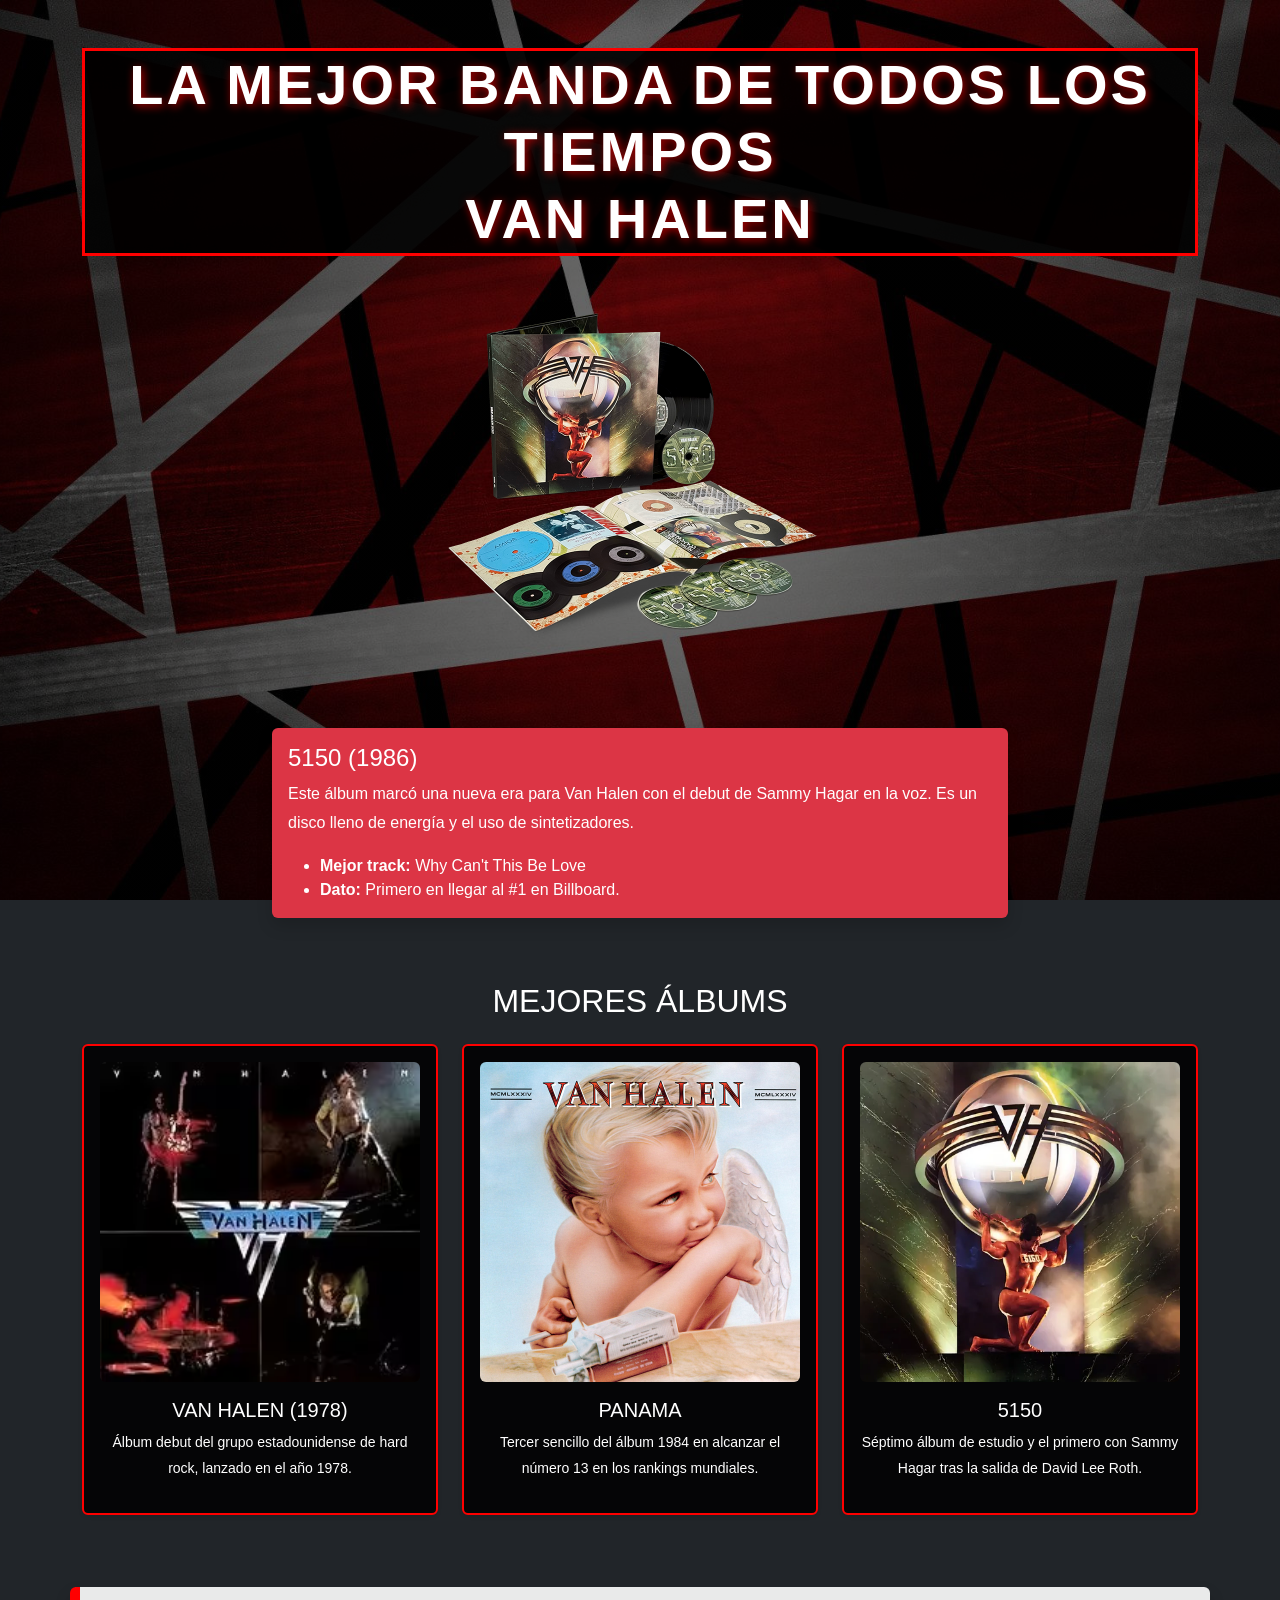
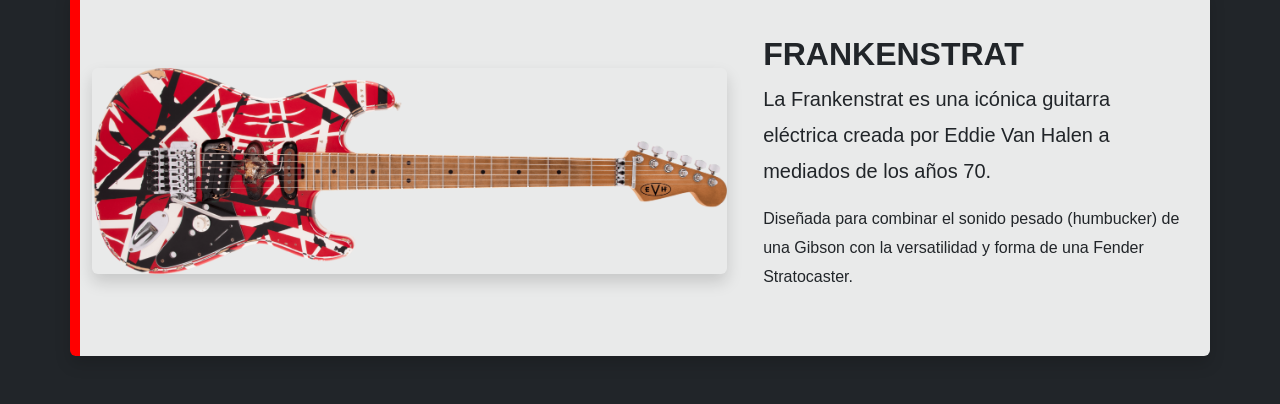
<file: index.html>
<!DOCTYPE html>
<html lang="es">
<head>
    <meta charset="UTF-8">
    <meta name="viewport" content="width=device-width, initial-scale=1.0">
    <title>Van Halen - La Mejor Banda</title>
    
    <!-- Bootstrap CSS (Fundamental para que funcione col-md) -->
    <link href="https://cdn.jsdelivr.net/npm/bootstrap@5.3.3/dist/css/bootstrap.min.css" rel="stylesheet">
    
    <!-- Tu CSS Personalizado -->
    <link rel="stylesheet" href="CSS/style.css">
    <link rel="shortcut icon" href="IMG/icono pagina.jpg">
</head>
<body class="bg-dark text-white"> <!-- Agregué fondo oscuro para que resalte el estilo Rock -->

    <div class="container py-5">
        
        <!-- Encabezado Principal -->
        <header class="text-center mb-5">
            <h1 class="display-4 fw-bold">La Mejor Banda de todos los tiempos <br>VAN HALEN</h1>
            <img src="IMG/Discos.png" alt="5150" class="img-fluid rounded mt-3" style="max-height: 400px;">
        </header>

        <!-- Sección Álbum destacado -->
        <div class="row justify-content-center mb-5">
            <div class="col-12 col-md-8">
                <div class="alert alert-danger bg-danger text-white border-0 shadow">
                    <h2 class="h4">5150 (1986)</h2>
                    <p>Este álbum marcó una nueva era para Van Halen con el debut de Sammy Hagar en la voz. Es un disco lleno de energía y el uso de sintetizadores.</p>
                    <ul class="mb-0">
                        <li><strong>Mejor track:</strong> Why Can't This Be Love</li>
                        <li><strong>Dato:</strong> Primero en llegar al #1 en Billboard.</li>
                    </ul>
                </div>
            </div>
        </div>

        <h2 class="text-center mb-4">MEJORES ÁLBUMS</h2>

        <!-- Grilla de Álbumes Responsiva -->
        <div class="row text-center">
            
            <!-- Álbum 1: Van Halen I -->
            <div class="col-12 col-md-4 mb-4">
                <div class="p-3 border border-secondary rounded h-100 shadow-sm">
                    <img src="IMG/album van halen.avif " width="400px" alt="album van halen" class="img-fluid rounded mb-3">
                    <h3 class="h5">VAN HALEN (1978)</h3>
                    <p class="small">Álbum debut del grupo estadounidense de hard rock, lanzado en el año 1978.</p>
                </div>
            </div>

            <!-- Álbum 2: Panama -->
            <div class="col-12 col-md-4 mb-4">
                <div class="p-3 border border-secondary rounded h-100 shadow-sm">
                    <img src="IMG/segundo album panama.jpg" alt="album Panama" class="img-fluid rounded mb-3">
                    <h3 class="h5">PANAMA</h3>
                    <p class="small">Tercer sencillo del álbum 1984 en alcanzar el número 13 en los rankings mundiales.</p>
                </div>
            </div>

            <!-- Álbum 3: 5150 -->
            <div class="col-12 col-md-4 mb-4">
                <div class="p-3 border border-secondary rounded h-100 shadow-sm">
                    <img src="IMG/5150 album.webp" alt="5150" class="img-fluid rounded mb-3">
                    <h3 class="h5">5150</h3>
                    <p class="small">Séptimo álbum de estudio y el primero con Sammy Hagar tras la salida de David Lee Roth.</p>
                </div>
            </div>
            
        </div>

        <!-- Sección Guitarra Frankenstrat -->
        <div class="row mt-5 py-5 align-items-center bg-light text-dark rounded shadow">
            <div class="col-12 col-lg-7 text-center">
                <!-- img-fluid hace que la guitarra se achique sola en el celular -->
                <img src="IMG/franketstrat.png" class="img-fluid rounded shadow" alt="franketstrat">
            </div>
            <div class="col-12 col-lg-5 mt-4 mt-lg-0 px-4">
                <h2 class="fw-bold">FRANKENSTRAT</h2>
                <p class="lead">La Frankenstrat es una icónica guitarra eléctrica creada por Eddie Van Halen a mediados de los años 70.</p>
                <p>Diseñada para combinar el sonido pesado (humbucker) de una Gibson con la versatilidad y forma de una Fender Stratocaster.</p>
            </div>
        </div>

    </div> <!-- Fin Container -->

    <!-- Bootstrap Bundle con JS (Para componentes interactivos) -->
    <script src="https://cdn.jsdelivr.net/npm/bootstrap@5.3.3/dist/js/bootstrap.bundle.min.js"></script>
</body>
</html>
</file>
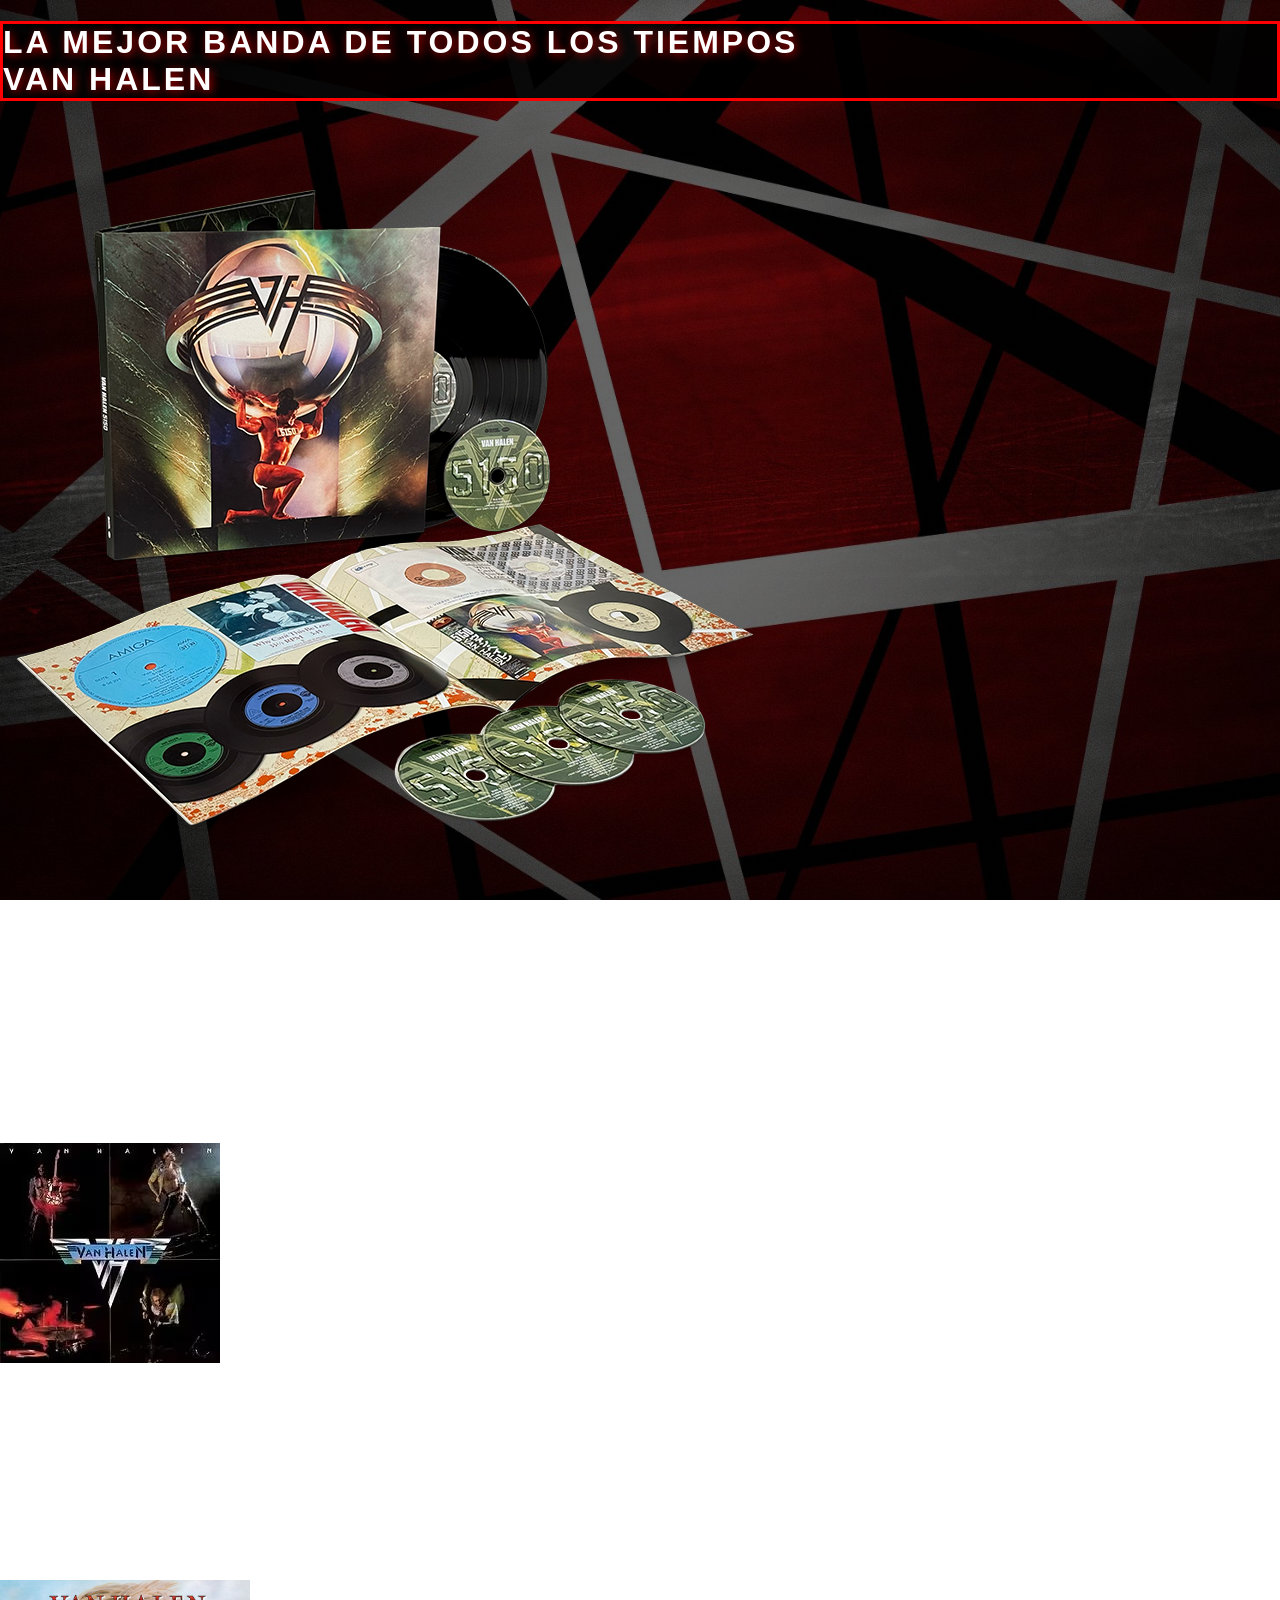
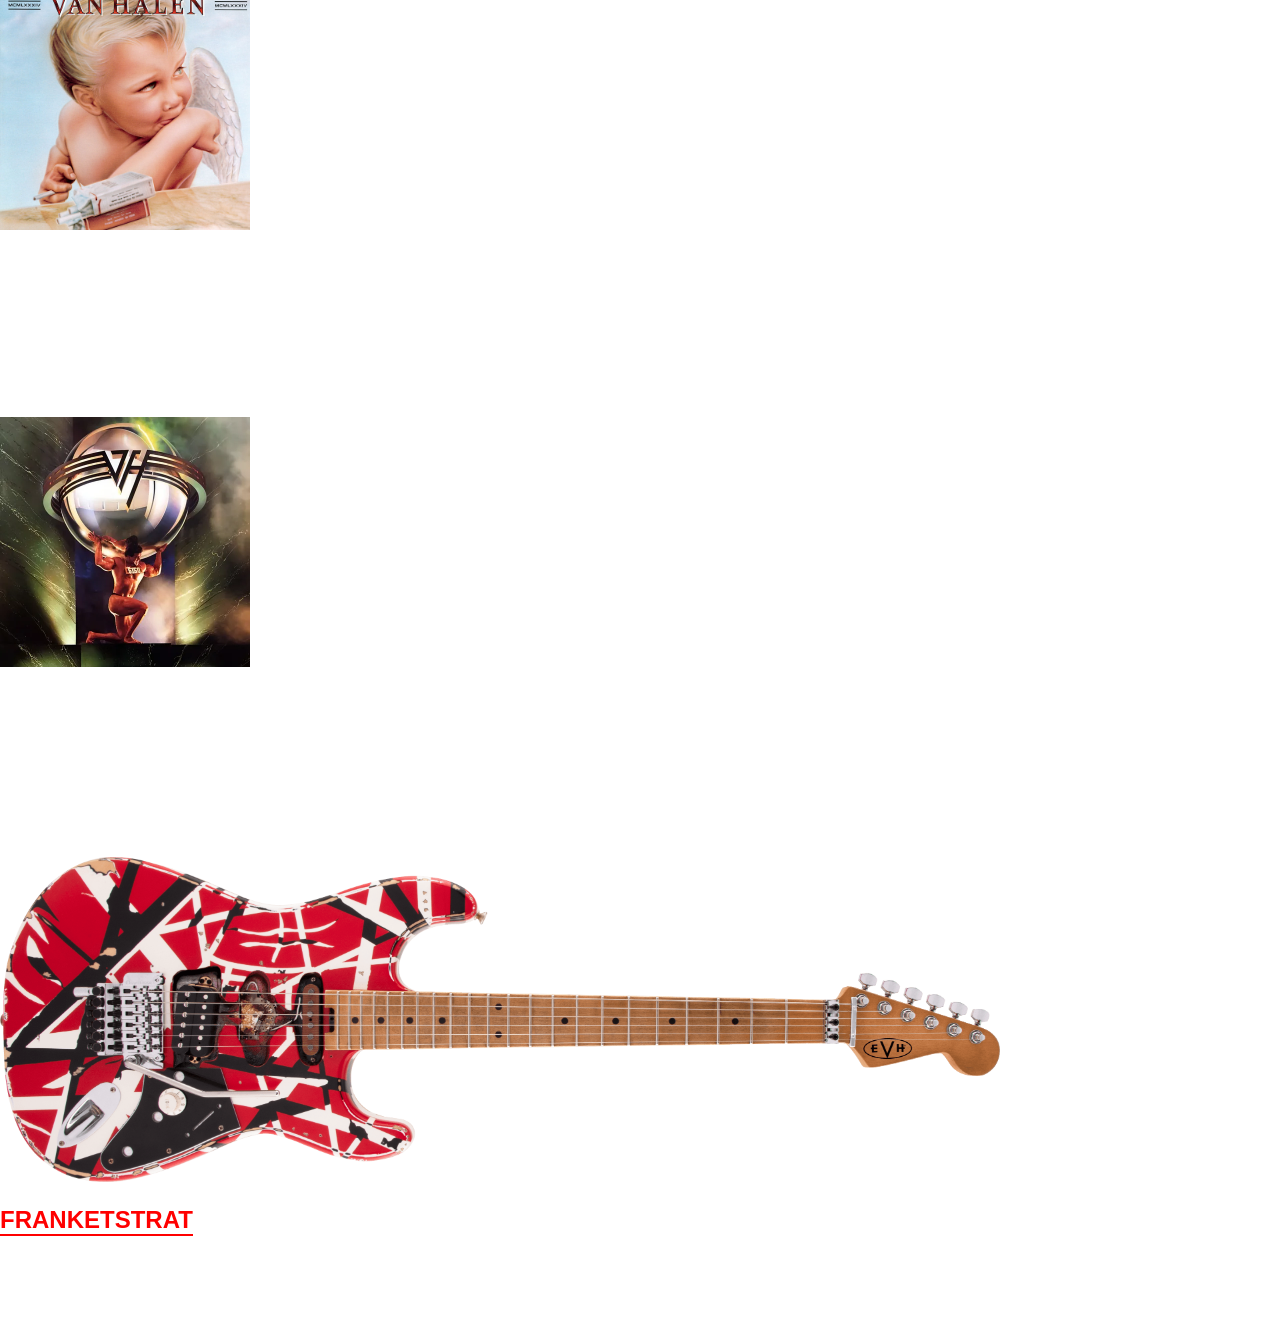
<file: pagina.html>
<!DOCTYPE html>
<html lang="en">
<head>
    <link rel="stylesheet" href="CSS/style.css">
    <title>Van Halen</title>
    <link rel="shortcut icon" href="IMG/icono pagina.jpg">
    <meta name="viewport" content="width=device-width, initial-scale=1.0">

</head>
<body>
    <h1>La Mejor Banda de todos los tiempos <br>VAN HALEN</h1>
    <img src="IMG/Discos.png" alt="5150">
    
    <div class="descripcion-album-5150">
    <h2>5150 (1986)</h2>
    <p>Este álbum marcó una nueva era para Van Halen con el debut de Sammy Hagar en la voz. Es un disco lleno de energía y el uso de sintetizadores.</p>
    <ul>
        <li><strong>Mejor track:</strong> Why Can't This Be Love</li>
        <li><strong>Dato:</strong> Primero en llegar al #1 en Billboard.</li>
    </ul>
</div>

<h2 class="album">MEJORES ALBUMS</h2>

<div class="primer-album">
<img src="IMG/album van halen.avif" alt="album van halen"><br> <p style="font-size: 20px;">VAN HALEN</p>
<br>
<p>Van Halen es el álbum debut del grupo <br>estadounidense de hard rock Van Halen, <br>lanzado en el año 1978.</p>
</div>

<div class="segundo-album">
<img src="IMG/segundo album panama.jpg" height="250" width="250" alt="album Panama"><br> <p style="font-size: 20px;">PANAMA</p>
<br>
<p>"Panama" fue el tercer sencillo del álbum en alcanzar el <br> número 13 en los rankings de sencillos en junio de aquel año.</p>
</div>

<div class="tercer-album">
<img src="IMG/5150 album.webp" width="250" height="250" alt="5150"><br> <p style="font-size: 22px;">5150</p>

<p>5150 es el séptimo álbum de estudio del grupo <br>de hard rock Van Halen, <br>el primero que hicieron con el cantante Sammy Hagar, tras la salida de David Lee Roth</p>
</div>

<img class="franketstrat" src="IMG/franketstrat.png" width="1000px" alt="franketstrat">

<div>
    <h2 class="titulo-franketstrat">FRANKETSTRAT</h2>
    <p class="parrafo-guitarra">La Frankenstrat es una icónica guitarra eléctrica creada por Eddie Van Halen a mediados de los años 70, <br> diseñada para combinar el sonido pesado (humbucker) de una Gibson con la versatilidad y forma de una Fender Stratocaster.</p>
</div>
</body>
</html>
</file>
<file: CSS/style.css>
/* 1. Configuración del Fondo - Ahora aplicado a html para mejor scroll */
html, body {
    height: 100%;
    margin: 0;
    font-family: 'Segoe UI', Tahoma, Geneva, Verdana, sans-serif;
}

body {
    background-image: linear-gradient(rgba(0, 0, 0, 0.6), rgba(0, 0, 0, 0.6)), 
    url("../IMG/fondo-de-pantalla-pagina.jpg");
    background-position: center;
    background-repeat: no-repeat;
    background-size: cover;
    background-attachment: fixed;
    color: white;
}

/* 2. Títulos con estilo Neon-Rock */
h1 {
    text-transform: uppercase;
    letter-spacing: 3px;
    text-shadow: 2px 2px 10px rgba(255, 0, 0, 0.7);
    border: 3px solid #ff0000 !important; /* El !important asegura que gane a Bootstrap */
    background-color: rgba(0, 0, 0, 0.9) !important;
}

/* 3. Estilo para las Cards de los Álbumes */
/* Reemplazamos .primer-album, .segundo-album por una clase general */
.row .p-3 {
    background-color: rgba(0, 0, 0, 0.85);
    border: 2px solid #ff0000 !important;
    transition: transform 0.3s ease, box-shadow 0.3s ease; /* Efecto suave al pasar el mouse */
}

.row .p-3:hover {
    transform: translateY(-10px); /* La tarjeta sube un poquito */
    box-shadow: 0 15px 30px rgba(255, 0, 0, 0.4);
    border-color: white !important;
}

/* 4. Sección de la Frankenstrat */
.bg-light.text-dark {
    background-color: rgba(255, 255, 255, 0.9) !important;
    border-left: 10px solid #ff0000;
}

.titulo-franketstrat {
    color: #ff0000;
    text-transform: uppercase;
    border-bottom: 2px solid #ff0000;
    display: inline-block;
    margin-bottom: 15px;
}

/* 5. Ajustes de imágenes */
img {
    transition: filter 0.3s ease;
}

img:hover {
    filter: brightness(1.1) contrast(1.1);
}

/* 6. Mejoras para el texto */
p {
    line-height: 1.8;
    font-weight: 300;
}

/* Tipografía Van Halen para títulos (Opcional si quieres agregar una fuente de Google) */
h1, h2, h3 {
    font-family: 'Arial Black', Gadget, sans-serif;
}

/* Busca la sección de la franketstrat o agrégalo al final */

.franketstrat, .img-fluid.rounded.shadow { 
    /* Esta es la clase que identifica a tu imagen de la guitarra */
    transition: transform 0.3s ease, box-shadow 0.3s ease, filter 0.3s ease;
    cursor: pointer; /* Cambia el cursor a una mano para indicar que es interactivo */
}

.franketstrat:hover, img.img-fluid[alt="franketstrat"]:hover {
    transform: translateY(-15px) scale(1.02); /* Sube 15px y se agranda un 2% */
    box-shadow: 0 20px 40px rgba(255, 0, 0, 0.4) !important;
    filter: brightness(1.1);
}
</file>
